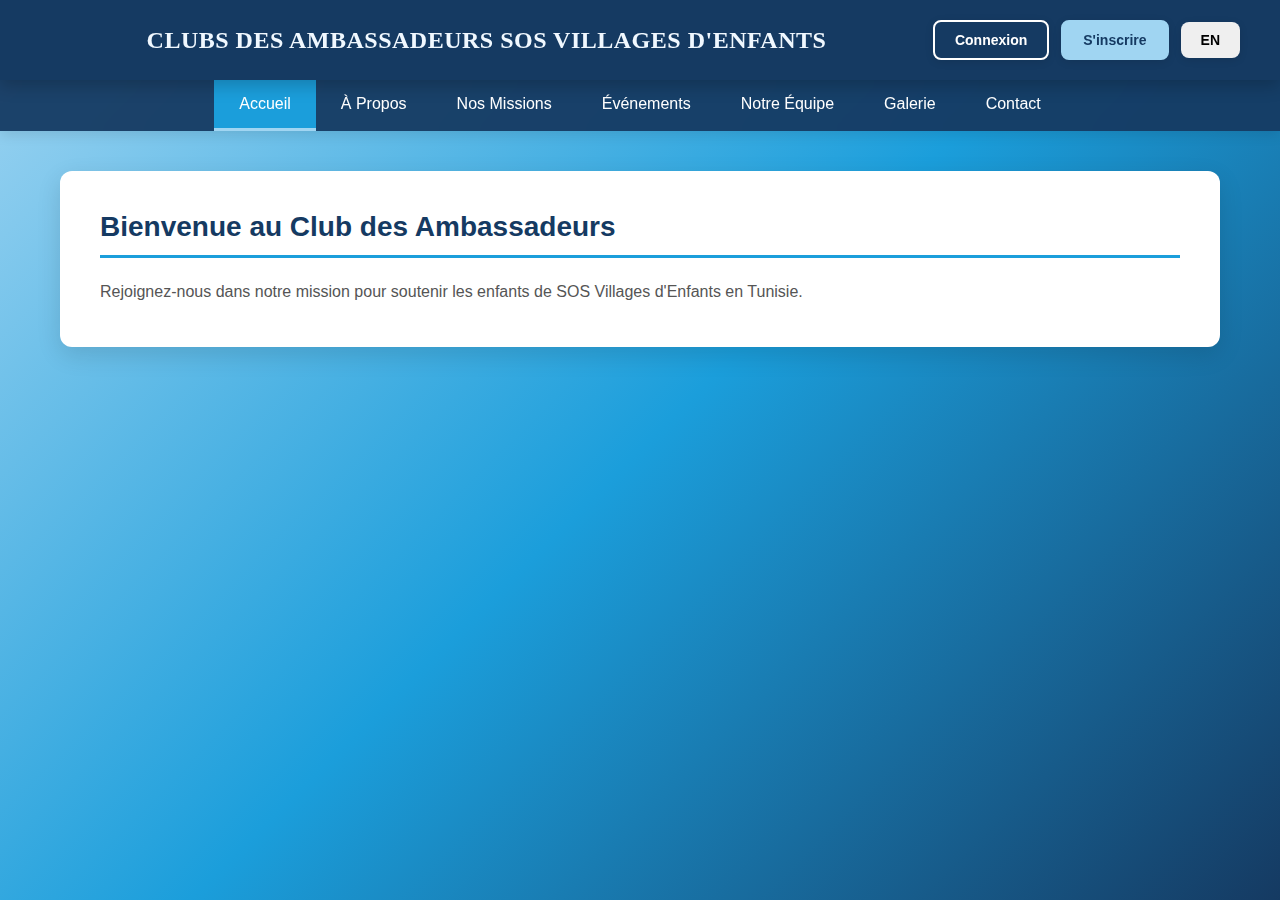
<file: index.html>
<!DOCTYPE html>
<html lang="fr">
<head>
    <meta charset="UTF-8">
    <meta name="viewport" content="width=device-width, initial-scale=1.0">
    <link rel="stylesheet" href="style.css">
    <script src="script.js"></script>
    <link rel="icon" href="imgs/IMG_1289.png" type="image/png">
    <title>Clubs des ambassadeurs VESOS</title>
</head>
<body>
    <header>
        <div class="header-content">
            <img src="imgs/logo-sos-village11-1.png" alt="SOS Logo" id="logo" onclick="gohome()">
            <h1 id="main-title">CLUBS DES AMBASSADEURS SOS VILLAGES D'ENFANTS</h1>
            <div class="header-buttons">
                <button class="btn btn-login" id="login-btn">Connexion</button>
                <button class="btn btn-signup" id="signup-btn">S'inscrire</button>
                <button class="btn btn-lang" id="lang-btn">EN</button>
            </div>
        </div>
    </header>

    
    <nav class="navbar">
        <ul>
            <li><a href="#accueil" class="nav-link active">Accueil</a></li>
            <li><a href="#about" class="nav-link">À Propos</a></li>
            <li><a href="#missions" class="nav-link">Nos Missions</a></li>
            <li><a href="#events" class="nav-link">Événements</a></li>
            <li><a href="#team" class="nav-link">Notre Équipe</a></li>
            <li><a href="#gallery" class="nav-link">Galerie</a></li>
            <li><a href="#contact" class="nav-link">Contact</a></li>
        </ul>
    </nav>

    <main>
        <section id="accueil" class="section active">
            <h2>Bienvenue au Club des Ambassadeurs</h2>
            <p>Rejoignez-nous dans notre mission pour soutenir les enfants de SOS Villages d'Enfants en Tunisie.</p>
        </section>

        <section id="about" class="section">
            <h2>À Propos</h2>
            <p>Le Club des Ambassadeurs est une organisation dédiée à sensibiliser et mobiliser la communauté tunisienne autour de la cause des enfants vulnérables.</p>
        </section>

        <section id="missions" class="section">
            <h2>Nos Missions</h2>
            <p>Nos principales missions incluent le soutien éducatif, l'accompagnement social, et l'organisation d'activités pour les enfants.</p>
        </section>

        <section id="events" class="section">
            <h2>Événements</h2>
            <p>Découvrez nos prochains événements et initiatives.</p>
        </section>

        <section id="team" class="section">
            <h2>Notre Équipe</h2>
            <p>Rencontrez les ambassadeurs qui font la différence chaque jour.</p>
        </section>

        <section id="gallery" class="section">
            <h2>Galerie</h2>
            <p>Photos de nos activités et moments partagés.</p>
        </section>

        <section id="contact" class="section">
            <h2>Contact</h2>
            <p>Pour nous rejoindre ou pour plus d'informations, contactez-nous.</p>
        </section>
    </main>

</body>
</html>
</file>
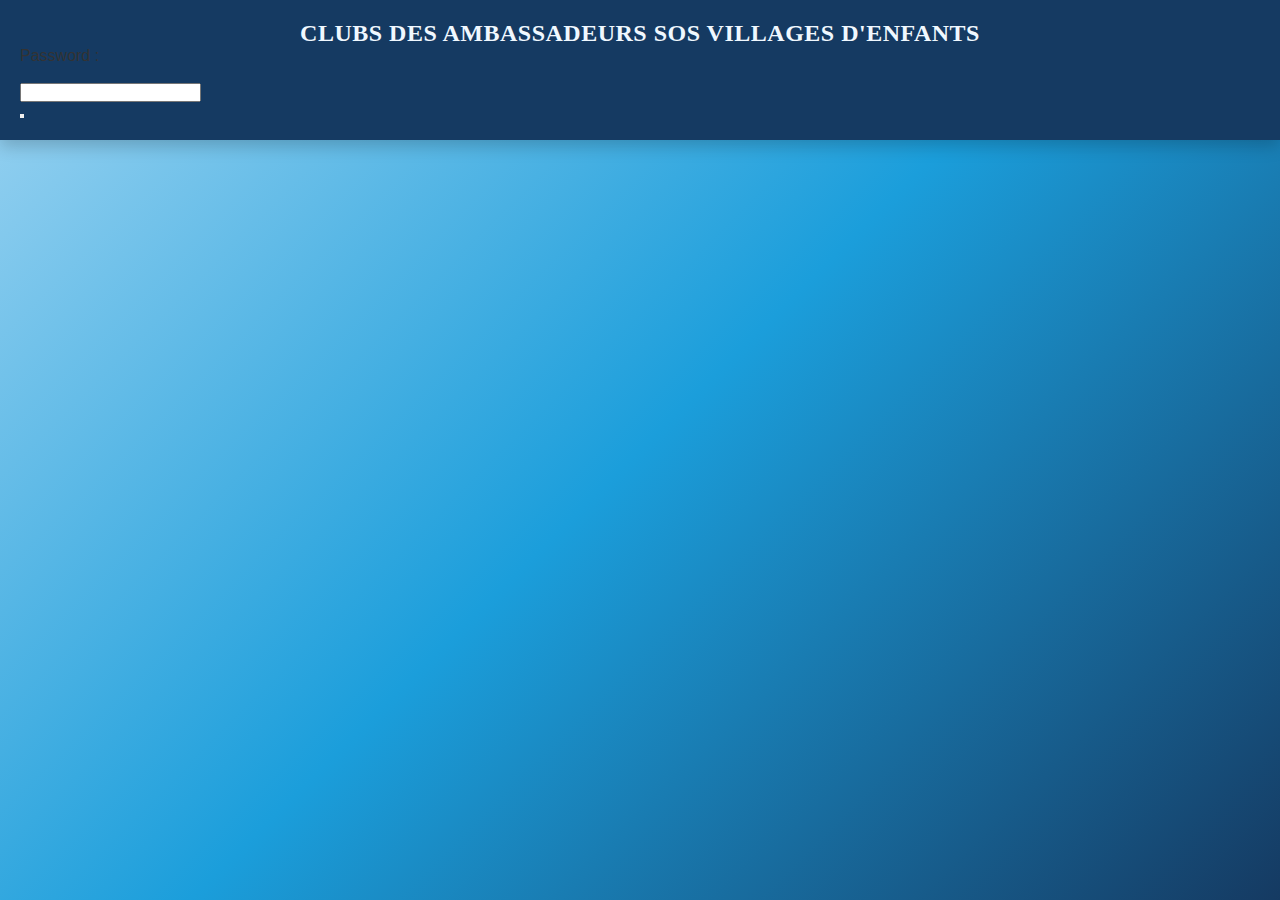
<file: login.html>
<!DOCTYPE html>
<html lang="en">
<head>
    <link rel="icon" href="imgs/IMG_1289.png" type="image/png"> 
    <meta charset="UTF-8">
    <link rel="stylesheet" href="style.css">
    <meta name="viewport" content="width=device-width, initial-scale=1.0">
    <title>login</title>
</head>
<body>
    <header>
        <div class="header-content">
            <img src="imgs/logo-sos-village11-1.png" alt="SOS Logo" id="logo" onclick="gohome()">
            <h1 id="main-title">CLUBS DES AMBASSADEURS SOS VILLAGES D'ENFANTS</h1></div>


            <label for="">Password :</label><br><br>
            <input type="text"><br>
            <button type="submit"></button>
            
        </form>
    </main>

    </center>
    

    
</body>
</html>
</file>
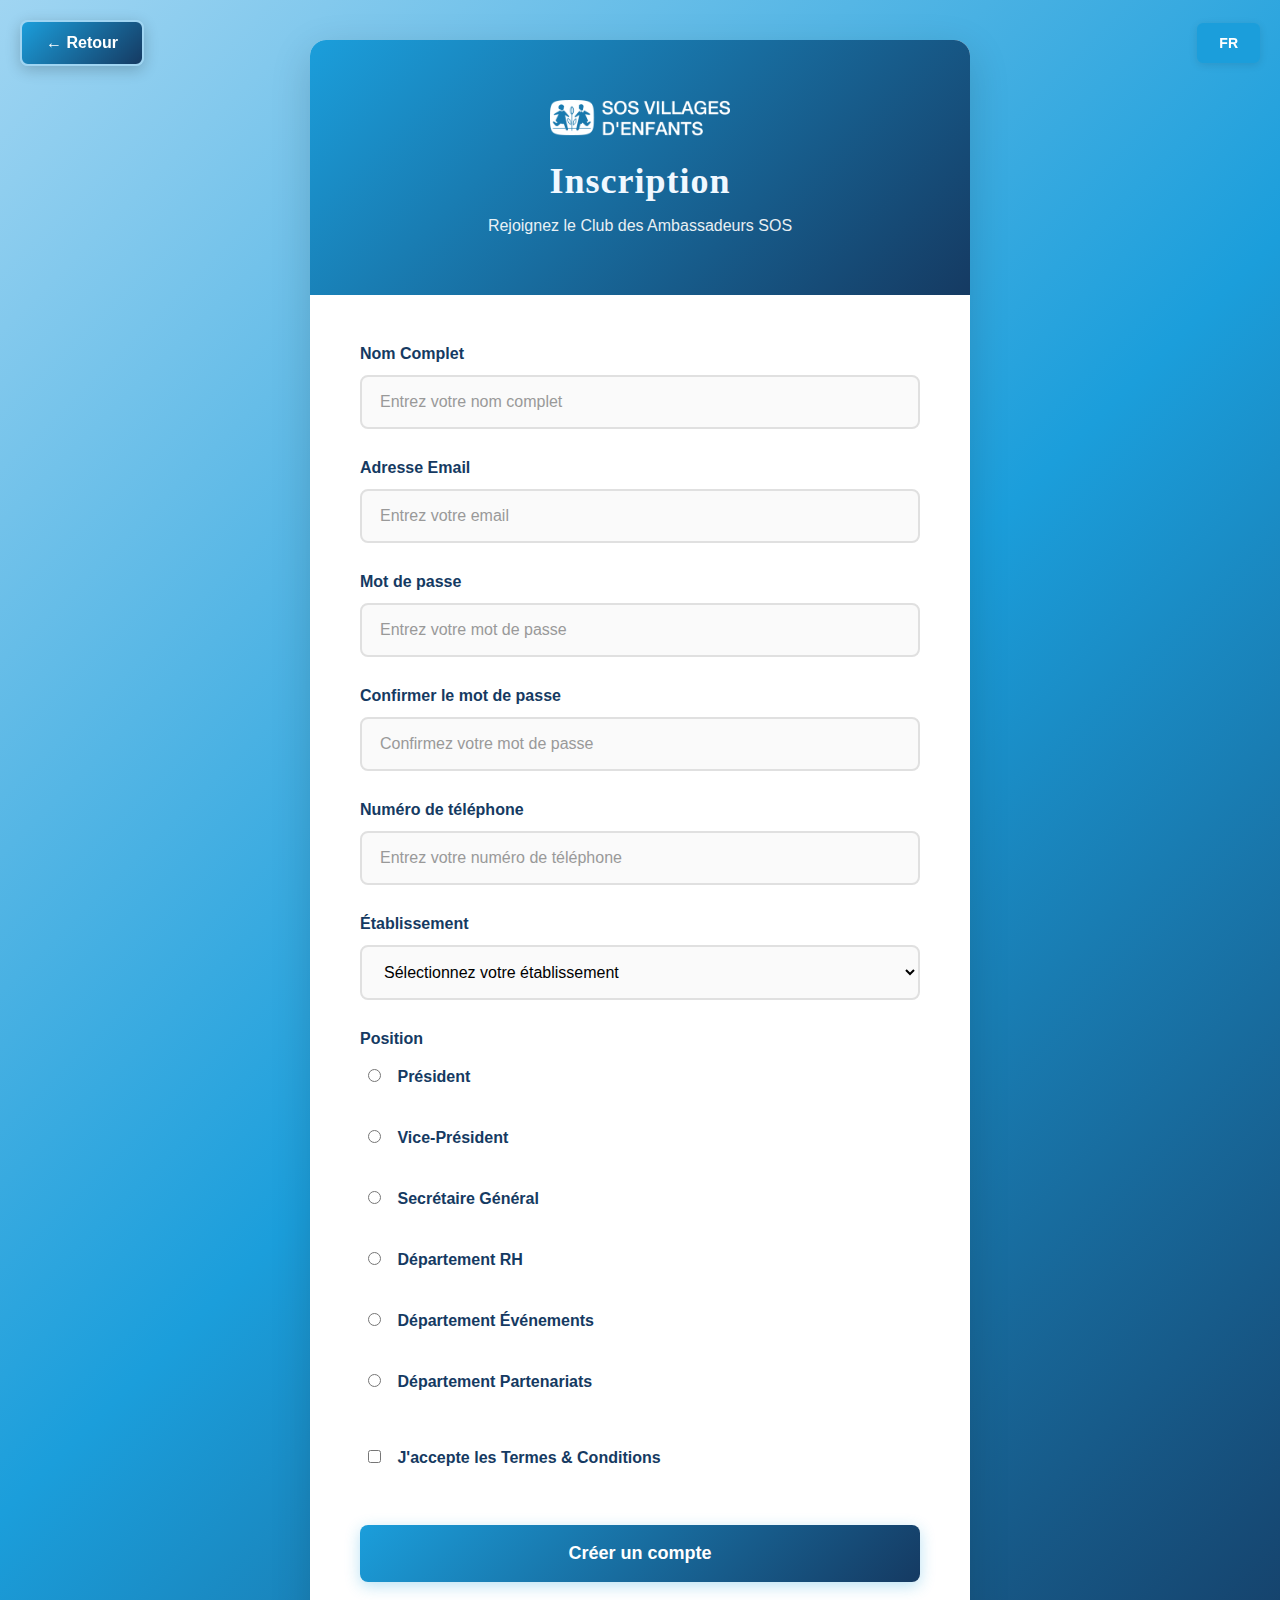
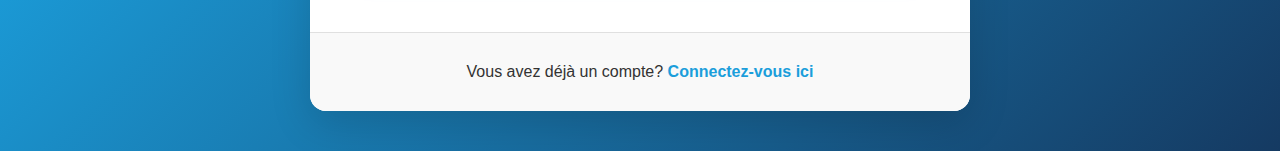
<file: signup.html>
<!DOCTYPE html>
<html lang="en">
<head>
    <link rel="icon" href="imgs/IMG_1289.png" type="image/png"> 
    <meta charset="UTF-8">
    <link rel="stylesheet" href="style.css">
    <meta name="viewport" content="width=device-width, initial-scale=1.0">
    <title>Sign Up - SOS Ambassadors Club</title>
</head>
<body class="signup-page">
    <div class="page-header">
        <a href="index.html" class="back-link">
            <button class="back-btn">← Back</button>
        </a>
        <div class="language-selector">
            <button class="btn btn-language" id="lang-btn">FR</button>
            <ul id="language-list" class="language-dropdown">
                <li data-lang="fr">Français</li>
                <li data-lang="en">English</li>
                <li data-lang="ar">العربية</li>
            </ul>
        </div>
    </div>

    <div class="signup-container">
        <div class="signup-card">
            <div class="signup-header">
                <img src="imgs/logoSOS_fr.png" alt="SOS Logo" class="signup-logo" id="signup-logo">
                <h1 id="signup-title">Sign Up</h1>
                <p id="signup-subtitle">Join the SOS Ambassadors Club</p>
            </div>

            <form class="signup-form">
                <!-- Name Field -->
                <div class="form-group">
                    <label for="fullname" id="label-fullname">Full Name</label>
                    <input type="text" id="fullname" name="fullname" placeholder="Enter your full name" required>
                </div>

                <!-- Email Field -->
                <div class="form-group">
                    <label for="email" id="label-email">Email Address</label>
                    <input type="email" id="email" name="email" placeholder="Enter your email" required>
                </div>

                <!-- Password Field -->
                <div class="form-group">
                    <label for="password" id="label-password">Password</label>
                    <input type="password" id="password" name="password" placeholder="Enter your password" required>
                </div>

                <!-- Confirm Password Field -->
                <div class="form-group">
                    <label for="confirm-password" id="label-confirm-password">Confirm Password</label>
                    <input type="password" id="confirm-password" name="confirm-password" placeholder="Confirm your password" required>
                </div>

                <!-- Phone Field -->
                <div class="form-group">
                    <label for="phone" id="label-phone">Phone Number</label>
                    <input type="tel" id="phone" name="phone" placeholder="Enter your phone number" required>
                </div>

                <!-- Empty Select Field -->
                <div class="form-group">
                    <label for="etablissement" id="label-etablissement">Établissement *</label>
                    <select id="etablissement" name="etablissement" required>
                        <option value="" hidden selected disabled>Sélectionnez votre établissement</option>
                        
                        <optgroup label="SOUSSE">
                            <option value="Faculté de Droit et Sciences Politiques - Sousse">Faculté de Droit et Sciences Eco. et Politiques</option>
                            <option value="Faculté de Médecine de Sousse">Faculté de Médecine</option>
                            <option value="Faculté des Lettres et Sciences Humaines - Sousse">Faculté des Lettres et Sciences Humaines</option>
                            <option value="IHEC Sousse">IHEC Sousse (Institut des Hautes Etudes Commerciales)</option>
                            <option value="ISG Sousse">ISG Sousse (Institut Supérieur de Gestion)</option>
                            <option value="ISET Sousse">ISET Sousse</option>
                            <option value="ISFF Sousse">ISFF Sousse (Institut Supérieur de Finance et de Fiscalité)</option>
                            <option value="ISTLS Sousse">ISTLS Sousse (Institut Supérieur du Transport et de la Logistique)</option>
                            <option value="ISBAS Sousse">ISBAS Sousse (Institut Supérieur de Beaux Arts)</option>
                            <option value="ISM Sousse">ISM Sousse (Institut Supérieur de Musique)</option>
                            <option value="ISSATS Sousse">ISSATS Sousse (Institut Supérieur des Sciences Appliquées et de Technologie)</option>
                            <option value="ISSI Sousse">ISSI Sousse (Institut Supérieur des Sciences Infirmières)</option>
                            <option value="ESSTSS">ESSTSS (Ecole Supérieure des Sciences et Techniques de la Santé)</option>
                            <option value="ENISo">ENISo (Ecole Nationale d'Ingénieurs de Sousse)</option>
                            <option value="IPB Sousse">IPB Sousse (Institut Privé des Beaux-Arts - Privé)</option>
                            <option value="ISPSS Sousse">ISPSS Sousse (Institut Supérieur Privé des Sciences de la Santé - Privé)</option>
                            <option value="ISPSIEF Sousse">ISPSIEF Sousse (Institut Supérieur Privé des Sciences Infirmières Etoile de Formation - Privé)</option>
                            <option value="IHE Sousse">IHE Sousse (Institut des Hautes Études - Privé)</option>
                            <option value="Université Privée de Sousse (UPS)">Université Privée de Sousse (UPS)</option>
                            <option value="ESPRIT Sousse">ESPRIT (Privé)</option>
                            <option value="ESB Sousse">ESB - Esprit School of Business (Privé)</option>
                            <option value="ESPITA Sousse">ESPITA (Privé)</option>
                            <option value="FMSA Sousse">FMSA (Privé)</option>
                            <option value="UPSAT Sousse">UPSAT (Privé)</option>
                            <option value="ESPIT Sousse">ESPIT (Privé)</option>
                            <option value="ESPIN Sousse">ESPIN (Privé)</option>
                            <option value="EPI Polytechnique Sousse">EPI Polytechnique (Privé)</option>
                            <option value="EPI Digital School Sousse">EPI Digital School (Privé)</option>
                            <option value="EPI Arch Sousse">EPI Arch (Privé)</option>
                            <option value="EPI Business School Sousse">EPI Business School (Privé)</option>
                        </optgroup>
                        
                        <optgroup label="HAMMAM SOUSSE">
                            <option value="ISITCOM Hammam Sousse">ISITCOM Hammam Sousse (Institut Supérieur d'Informatique et des Technologies de Communication)</option>
                            <option value="ESSTHS Hammam Sousse">ESSTHS Hammam Sousse (Ecole Supérieure des Sciences et de la Technologie)</option>
                        </optgroup>
                        
                        <optgroup label="CHOTT MERIEM">
                            <option value="ISA Chott Mériem">ISA Chott Mériem (Institut Supérieur Agronomique)</option>
                        </optgroup>
                        
                        <optgroup label="MONASTIR">
                            <option value="Faculté des Sciences de Monastir">Faculté des Sciences</option>
                            <option value="Faculté de Médecine de Monastir">Faculté de Médecine</option>
                            <option value="Faculté de Médecine Dentaire de Monastir">Faculté de Médecine Dentaire</option>
                            <option value="Faculté de Pharmacie de Monastir">Faculté de Pharmacie</option>
                            <option value="ENIM">ENIM (École Nationale d'Ingénieurs)</option>
                            <option value="ISIMM">ISIMM (Institut Supérieur d'Informatique et de Mathématiques)</option>
                            <option value="ISBS Monastir">ISBS (Institut Supérieur de Biotechnologie de Monastir)</option>
                            <option value="IPEIEM">IPEIEM (Institut Préparatoire aux Études d'Ingénieurs)</option>
                            <option value="ISB Monastir">ISB Monastir (Institut Supérieur de Biotechnologie)</option>
                            <option value="ESSTSSM">ESSTSSM</option>
                            <option value="ISMMM">ISMMM (Institut Supérieur Métiers Mode)</option>
                            <option value="POLYTECH Monastir">POLYTECH Monastir (Privé)</option>
                            <option value="Université Centrale">Université Centrale (Privé)</option>
                        </optgroup>
                        
                        <optgroup label="MOKNINE">
                            <option value="ISLAAB Moknine">ISLAAB Moknine (Institut Supérieur des Langues Appliquées aux Affaires et au Tourisme)</option>
                        </optgroup>
                        
                        <optgroup label="MAHDIA">
                            <option value="FSEG Mahdia">FSEG Mahdia</option>
                            <option value="ISI Mahdia">ISI Mahdia (Institut Supérieur d'Informatique)</option>
                            <option value="ISSATM Mahdia">ISSATM Mahdia (Institut Supérieur des Sciences Appliquées et de Technologie)</option>
                            <option value="ISAM Mahdia">ISAM Mahdia (Institut Supérieur des Arts et Métiers)</option>
                            <option value="ISEAH Mahdia">ISEAH Mahdia (Institut Supérieur des Études Appliquées en Humanités)</option>
                            <option value="ISET Mahdia">ISET Mahdia</option>
                        </optgroup>
                        
                        <optgroup label="KSAR HELLAL">
                            <option value="ISET Ksar Hellal">ISET Ksar Hellal</option>
                        </optgroup>
                        
                        <optgroup label="SFAX">
                            <option value="Faculté de Droit de Sfax">Faculté de Droit</option>
                            <option value="FSEG Sfax">FSEG Sfax (Faculté des Sciences Economiques et de Gestion)</option>
                            <option value="Faculté de Médecine de Sfax">Faculté de Médecine</option>
                            <option value="Faculté des Sciences de Sfax">Faculté des Sciences</option>
                            <option value="Faculté des Lettres et Sciences Humaines de Sfax">Faculté des Lettres et Sciences Humaines</option>
                            <option value="ENIS Sfax">ENIS (Ecole Nationale d'Ingénieurs)</option>
                            <option value="ESC Sfax">ESC Sfax (Ecole Supérieure de Commerce)</option>
                            <option value="ISECS Sfax">ISECS (Institut Supérieur d'Electronique et de Communication)</option>
                            <option value="ISGIS Sfax">ISGIS (Institut Supérieur de Gestion Industrielle)</option>
                            <option value="IHEC Sfax">IHEC Sfax (Institut des Hautes Etudes Commerciales)</option>
                            <option value="ISAAS Sfax">ISAAS (Institut Supérieur d'Administration des Affaires)</option>
                            <option value="ISIMS Sfax">ISIMS (Institut Supérieur d'Informatique et de Multimédia)</option>
                            <option value="ISAMS Sfax">ISAMS (Institut Supérieur des Arts et Métiers)</option>
                            <option value="ISBM Sfax">ISBM (Institut Supérieur de Biotechnologie)</option>
                            <option value="ISET Sfax">ISET Sfax</option>
                            <option value="Institut de l'Olivier Sfax">Institut de l'Olivier</option>
                            <option value="ESPIT Sfax">ESPIT Sfax (Ecole Supérieure Internationale Privée de Technologie - Privé)</option>
                        </optgroup>
                        
                        <optgroup label="KAIROUAN">
                            <option value="Faculté des Lettres et Sciences Humaines - Kairouan">Faculté des Lettres et Sciences Humaines</option>
                            <option value="Faculté des Sciences et Techniques de Sidi Bouzid">Faculté des Sciences et Techniques de Sidi Bouzid</option>
                            <option value="ISIG Kairouan">ISIG Kairouan (Institut Supérieur d'Informatique et de Gestion)</option>
                            <option value="ISEJP Kairouan">ISEJP Kairouan (Institut Supérieur des Etudes Juridiques et Politiques)</option>
                            <option value="ISSATK Kairouan">ISSATK Kairouan (Institut Supérieur des Sciences Appliquées et de Technologie)</option>
                            <option value="ISAMK Kairouan">ISAMK Kairouan (Institut Supérieur des Arts et Métiers)</option>
                            <option value="ISAMIK Kairouan">ISAMIK Kairouan (Institut Supérieur des Mathématiques Appliquées et de l'Informatique)</option>
                            <option value="ISEAHS Sbeïtla">ISEAHS Sbeïtla (Institut Supérieur des Etudes Appliquées en Sciences Humaines)</option>
                            <option value="ISAM Kasserine">ISAM Kasserine (Institut Supérieur des Arts et Métiers)</option>
                            <option value="ISSAT Kasserine">ISSAT Kasserine (Institut Supérieur des Sciences Appliquées et de Technologie)</option>
                            <option value="ISET Kasserine">ISET Kasserine</option>
                            <option value="ISAM Sidi Bouzid">ISAM Sidi Bouzid (Institut Supérieur des Arts et Métiers)</option>
                            <option value="ISET Kairouan">ISET Kairouan</option>
                            <option value="ISPSIK Kairouan">ISPSIK Kairouan (Institut Supérieur Privé des Sciences Infirmières - Privé)</option>
                        </optgroup>
                    </select>
                </div>

                <!-- Position Selection -->
                <div class="form-group">
                    <label id="label-position">Position</label>
                    <div class="position-options">
                        <label class="checkbox-label">
                            <input type="radio" name="position" value="president" class="position-radio">
                            <span id="pos-president">President</span>
                        </label>
                        <label class="checkbox-label">
                            <input type="radio" name="position" value="vice-president" class="position-radio">
                            <span id="pos-vice-president">Vice President</span>
                        </label>
                        <label class="checkbox-label">
                            <input type="radio" name="position" value="secretaire-general" class="position-radio">
                            <span id="pos-secretaire">Secretary General</span>
                        </label>
                        <label class="checkbox-label">
                            <input type="radio" name="position" value="rh" class="position-radio">
                            <span id="pos-rh">HR Department</span>
                            <!-- Sub-Position for RH (Hidden by default) -->
                            <div class="sub-position-nested" id="sub-position-rh" style="display: none;">
                                <label class="checkbox-label sub-checkbox">
                                    <input type="radio" name="sub-position" value="responsable" class="sub-position-radio">
                                    <span id="sub-pos-responsable">Responsible</span>
                                </label>
                                <label class="checkbox-label sub-checkbox">
                                    <input type="radio" name="sub-position" value="assistant" class="sub-position-radio">
                                    <span id="sub-pos-assistant">Assistant</span>
                                </label>
                            </div>
                        </label>
                        <label class="checkbox-label">
                            <input type="radio" name="position" value="event" class="position-radio">
                            <span id="pos-event">Event Department</span>
                            <!-- Sub-Position for Event (Hidden by default) -->
                            <div class="sub-position-nested" id="sub-position-event" style="display: none;">
                                <label class="checkbox-label sub-checkbox">
                                    <input type="radio" name="sub-position" value="responsable" class="sub-position-radio">
                                    <span id="sub-pos-responsable-event">Responsible</span>
                                </label>
                                <label class="checkbox-label sub-checkbox">
                                    <input type="radio" name="sub-position" value="assistant" class="sub-position-radio">
                                    <span id="sub-pos-assistant-event">Assistant</span>
                                </label>
                                <label class="checkbox-label sub-checkbox">
                                    <input type="radio" name="sub-position" value="active-member" class="sub-position-radio">
                                    <span id="sub-pos-active-event">Active Member</span>
                                </label>
                            </div>
                        </label>
                        <label class="checkbox-label">
                            <input type="radio" name="position" value="partnership" class="position-radio">
                            <span id="pos-partnership">Partnership Department</span>
                            <!-- Sub-Position for Partnership (Hidden by default) -->
                            <div class="sub-position-nested" id="sub-position-partnership" style="display: none;">
                                <label class="checkbox-label sub-checkbox">
                                    <input type="radio" name="sub-position" value="responsable" class="sub-position-radio">
                                    <span id="sub-pos-responsable-partnership">Responsible</span>
                                </label>
                                <label class="checkbox-label sub-checkbox">
                                    <input type="radio" name="sub-position" value="assistant" class="sub-position-radio">
                                    <span id="sub-pos-assistant-partnership">Assistant</span>
                                </label>
                                <label class="checkbox-label sub-checkbox">
                                    <input type="radio" name="sub-position" value="active-member" class="sub-position-radio">
                                    <span id="sub-pos-active-partnership">Active Member</span>
                                </label>
                            </div>
                        </label>
                    </div>
                </div>

                <!-- Terms & Conditions -->
                <div class="form-group">
                    <label class="checkbox-label">
                        <input type="checkbox" name="terms" required>
                        <span id="label-terms">I agree to the Terms & Conditions</span>
                    </label>
                </div>

                <button type="submit" class="signup-btn" id="signup-btn-submit">Create Account</button>
            </form>

            <div class="signup-footer">
                <p id="footer-text">Already have an account? <a href="login.html" class="login-link">Login here</a></p>
            </div>
        </div>
    </div>

    <script src="signup-lang.js"></script>
    <script src="signup.js"></script>
</body>
</html>
</file>
<file: style.css>
* {
    margin: 0;
    padding: 0;
    box-sizing: border-box;
}

html {
    scroll-behavior: smooth;
}

body {
    font-family: 'Segoe UI', Tahoma, Geneva, Verdana, sans-serif;
    background: linear-gradient(135deg, #a0d5f2 0%, #1b9edb 50%, #153a62 100%);
    min-height: 100vh;
    color: #333;
}

/* ===== ANIMATIONS ===== */
@keyframes fadeIn {
    from {
        opacity: 0;
        transform: translateY(20px);
    }
    to {
        opacity: 1;
        transform: translateY(0);
    }
}

@keyframes slideUp {
    from {
        opacity: 0;
        transform: translateY(30px);
    }
    to {
        opacity: 1;
        transform: translateY(0);
    }
}

@keyframes slideDown {
    from {
        opacity: 0;
        transform: translateY(-10px);
    }
    to {
        opacity: 1;
        transform: translateY(0);
    }
}

@keyframes pulse {
    0%, 100% {
        box-shadow: 0 4px 15px rgba(27, 158, 219, 0.3);
    }
    50% {
        box-shadow: 0 6px 20px rgba(27, 158, 219, 0.5);
    }
}

@keyframes slideInLeft {
    from {
        opacity: 0;
        transform: translateX(-30px);
    }
    to {
        opacity: 1;
        transform: translateX(0);
    }
}

@keyframes slideInRight {
    from {
        opacity: 0;
        transform: translateX(30px);
    }
    to {
        opacity: 1;
        transform: translateX(0);
    }
}

/* ===== HEADER STYLES ===== */
header {
    background-color: #153a62;
    padding: 20px;
    box-shadow: 0 4px 12px rgba(0, 0, 0, 0.15);
    transition: box-shadow 0.3s cubic-bezier(0.4, 0, 0.2, 1);
    position: sticky;
    top: 0;
    z-index: 2001;
}

header:hover {
    box-shadow: 0 6px 16px rgba(0, 0, 0, 0.2);
}

.arabic-logo {
    position: absolute;
    right: 0;
}

.header-content {
    display: flex;
    align-items: center;
    justify-content: space-between;
    max-width: 1200px;
    margin: 0 auto;
    position: relative;
}

#logo {
    width: 180px;
    height: auto;
    position: absolute;
    left: -350px;
    cursor: pointer;
    transition: all 0.4s cubic-bezier(0.4, 0, 0.2, 1);
    animation: slideInRight 0.8s ease-out 0.2s both;
}

#logo:hover {
    transform: scale(1.05);
    filter: drop-shadow(0 4px 8px rgba(255, 255, 255, 0.3));
}

h1 {
    text-align: center;
    font-family: fantasy;
    color: aliceblue;
    font-size: 24px;
    margin: 0;
    flex: 1;
    letter-spacing: 0.5px;
    transition: text-shadow 0.3s ease;
}

h1:hover {
    text-shadow: 0 0 20px rgba(255, 255, 255, 0.3);
}

/* ===== BUTTON STYLES ===== */
.header-buttons {
    display: flex;
    gap: 12px;
    align-items: center;
    animation: slideInLeft 0.8s ease-out 0.6s both;
}

.btn {
    padding: 10px 20px;
    border: none;
    border-radius: 8px;
    font-size: 14px;
    font-weight: 600;
    cursor: pointer;
    transition: all 0.4s cubic-bezier(0.4, 0, 0.2, 1);
    white-space: nowrap;
    position: relative;
    overflow: hidden;
    box-shadow: 0 2px 8px rgba(0, 0, 0, 0.1);
}

.btn::before {
    content: '';
    position: absolute;
    top: 0;
    left: -100%;
    width: 100%;
    height: 100%;
    background: rgba(255, 255, 255, 0.1);
    transition: left 0.3s ease;
    z-index: -1;
}

.btn:hover::before {
    left: 100%;
}

.btn-login {
    background-color: transparent;
    color: white;
    border: 2px solid white;
}

.btn-login:hover {
    background-color: white;
    color: #153a62;
    transform: translateY(-2px);
    box-shadow: 0 4px 12px rgba(255, 255, 255, 0.3);
}

.btn-signup {
    background-color: #a0d5f2;
    color: #153a62;
    border: 2px solid #a0d5f2;
}

.btn-signup:hover {
    background-color: #1b9edb;
    color: white;
    border-color: #1b9edb;
    transform: translateY(-2px);
    box-shadow: 0 4px 12px rgba(27, 158, 219, 0.4);
}

/* ===== LANGUAGE SELECTOR & DROPDOWN ===== */
.language-selector {
    position: relative;
    display: inline-block;
}

.btn-language {
    background-color: #1b9edb;
    color: white;
    border: 2px solid #1b9edb;
    min-width: 60px;
    padding: 10px 20px;
    border-radius: 6px;
    font-size: 14px;
    font-weight: 600;
    cursor: pointer;
    transition: all 0.3s cubic-bezier(0.4, 0, 0.2, 1);
    white-space: nowrap;
}

.btn-language:hover {
    background-color: #a0d5f2;
    color: #153a62;
    border-color: #a0d5f2;
    transform: translateY(-2px);
    box-shadow: 0 4px 12px rgba(160, 213, 242, 0.4);
}

.language-dropdown {
    display: none;
    position: absolute;
    top: calc(100% + 8px);
    right: 0;
    background-color: white;
    min-width: 160px;
    box-shadow: 0 8px 24px rgba(0, 0, 0, 0.15);
    border-radius: 8px;
    z-index: 9999;
    list-style: none;
    padding: 0;
    margin: 0;
    opacity: 0;
    transform: translateY(-10px);
    pointer-events: none;
    transition: all 0.3s cubic-bezier(0.4, 0, 0.2, 1);
}

.language-dropdown.active {
    display: block;
    opacity: 1;
    transform: translateY(0);
    pointer-events: auto;
    animation: slideDown 0.3s ease;
}

.language-dropdown li {
    padding: 14px 20px;
    cursor: pointer;
    transition: all 0.25s cubic-bezier(0.4, 0, 0.2, 1);
    color: #153a62;
    font-weight: 500;
    position: relative;
}

.language-dropdown li::before {
    content: '';
    position: absolute;
    left: 0;
    top: 0;
    height: 100%;
    width: 3px;
    background-color: #1b9edb;
    transform: scaleY(0);
    transition: transform 0.3s ease;
}

.language-dropdown li:hover {
    background-color: #f5f5f5;
    color: #1b9edb;
    padding-left: 25px;
}

.language-dropdown li:hover::before {
    transform: scaleY(1);
}

.language-dropdown li:first-child {
    border-radius: 8px 8px 0 0;
}

.language-dropdown li:last-child {
    border-radius: 0 0 8px 8px;
}

/* RTL support for Arabic */
[dir="rtl"] .language-dropdown {
    right: auto;
    left: 0;
}

[dir="rtl"] .language-dropdown li {
    text-align: right;
}

[dir="rtl"] .language-dropdown li::before {
    left: auto;
    right: 0;
}

[dir="rtl"] .language-dropdown li:hover {
    padding-left: 20px;
    padding-right: 25px;
}

/* ===== NAVIGATION ===== */
.navbar {
    background: rgba(21, 58, 98, 0.95);
    box-shadow: 0 4px 12px rgba(0, 0, 0, 0.1);
    position: relative;
    z-index: 99;
    backdrop-filter: blur(10px);
    transition: box-shadow 0.3s ease;
}

.navbar:hover {
    box-shadow: 0 6px 16px rgba(0, 0, 0, 0.15);
}

.navbar ul {
    list-style: none;
    display: flex;
    justify-content: center;
    flex-wrap: wrap;
    max-width: 1200px;
    margin: 0 auto;
}

.navbar li {
    margin: 0;
}

.navbar a {
    display: block;
    padding: 15px 25px;
    color: white;
    text-decoration: none;
    font-weight: 500;
    transition: all 0.3s cubic-bezier(0.4, 0, 0.2, 1);
    border-bottom: 3px solid transparent;
    position: relative;
}

.navbar a::after {
    content: '';
    position: absolute;
    bottom: 0;
    left: 0;
    width: 0;
    height: 3px;
    background-color: #a0d5f2;
    transition: width 0.3s cubic-bezier(0.4, 0, 0.2, 1);
}

.navbar a:hover {
    background: rgba(27, 158, 219, 0.1);
}

.navbar a:hover::after {
    width: 100%;
}

.navbar a.active {
    background: #1b9edb;
    border-bottom: 3px solid #a0d5f2;
}

/* ===== MAIN CONTENT ===== */
main {
    max-width: 1200px;
    margin: 40px auto;
    padding: 0 20px;
}

.section {
    display: none;
    background: white;
    padding: 40px;
    border-radius: 12px;
    box-shadow: 0 8px 24px rgba(0, 0, 0, 0.12);
    animation: fadeIn 0.5s cubic-bezier(0.4, 0, 0.2, 1);
    transition: box-shadow 0.3s ease;
}

.section:hover {
    box-shadow: 0 12px 32px rgba(0, 0, 0, 0.15);
}

.section.active {
    display: block;
}

.section h2 {
    color: #153a62;
    border-bottom: 3px solid #1b9edb;
    padding-bottom: 12px;
    margin-bottom: 20px;
    font-size: 28px;
    transition: color 0.3s ease;
}

.section h2:hover {
    color: #1b9edb;
}

.section p {
    color: #555;
    line-height: 1.8;
    font-size: 16px;
    transition: color 0.3s ease;
}

/* ===== PAGE HEADER ===== */
.page-header {
    position: fixed;
    top: 20px;
    left: 20px;
    right: 20px;
    display: flex;
    justify-content: space-between;
    align-items: center;
    z-index: 1000;
}

.back-link {
    display: inline-block;
    text-decoration: none;
}

.back-btn {
    padding: 12px 24px;
    background: linear-gradient(135deg, #1b9edb 0%, #153a62 100%);
    color: white;
    border: 2px solid #a0d5f2;
    border-radius: 8px;
    font-size: 16px;
    font-weight: 600;
    cursor: pointer;
    transition: all 0.3s cubic-bezier(0.4, 0, 0.2, 1);
    box-shadow: 0 4px 15px rgba(0, 0, 0, 0.2);
    display: flex;
    align-items: center;
    gap: 8px;
}

.back-btn:hover {
    background: linear-gradient(135deg, #a0d5f2 0%, #1b9edb 100%);
    color: #153a62;
    border-color: #153a62;
    box-shadow: 0 6px 20px rgba(0, 0, 0, 0.3);
    transform: translateX(-3px);
}

.back-btn:active {
    transform: translateX(-1px);
    box-shadow: 0 2px 10px rgba(0, 0, 0, 0.2);
}

/* ===== LOGIN PAGE ===== */
.login-page {
    display: flex;
    align-items: center;
    justify-content: center;
    min-height: 100vh;
    background: linear-gradient(135deg, #a0d5f2 0%, #1b9edb 50%, #153a62 100%);
    padding: 20px;
}

.login-container {
    width: 100%;
    max-width: 600px;
    padding: 20px;
}

.login-card {
    background: white;
    border-radius: 16px;
    box-shadow: 0 12px 40px rgba(0, 0, 0, 0.15);
    overflow: hidden;
    animation: slideUp 0.8s cubic-bezier(0.4, 0, 0.2, 1) 0.3s both;
    transition: box-shadow 0.4s cubic-bezier(0.4, 0, 0.2, 1), transform 0.4s cubic-bezier(0.4, 0, 0.2, 1);
}

.login-card:hover {
    box-shadow: 0 16px 48px rgba(0, 0, 0, 0.2);
    transform: translateY(-4px);
}

.login-header {
    background: linear-gradient(135deg, #1b9edb 0%, #153a62 100%);
    padding: 60px 30px;
    text-align: center;
    color: white;
}

.login-logo {
    width: 180px;
    height: auto;
    margin-bottom: 20px;
    transition: transform 0.4s cubic-bezier(0.4, 0, 0.2, 1);
    animation: slideInRight 0.8s ease-out 0.5s both;
}

.login-header:hover .login-logo {
    transform: scale(1.05);
    filter: drop-shadow(0 4px 8px rgba(27, 158, 219, 0.3));
}

.login-header h1 {
    font-size: 36px;
    margin-bottom: 15px;
    font-family: fantasy;
    letter-spacing: 1px;
}

.login-header p {
    font-size: 16px;
    opacity: 0.9;
    transition: opacity 0.3s ease;
}

.login-form {
    padding: 50px;
}

.form-group {
    margin-bottom: 30px;
}

.form-group label {
    display: block;
    margin-bottom: 12px;
    color: #153a62;
    font-weight: 600;
    font-size: 16px;
    transition: color 0.3s ease;
}

.form-group input {
    width: 100%;
    padding: 16px 18px;
    border: 2px solid #e0e0e0;
    border-radius: 8px;
    font-size: 16px;
    transition: all 0.3s cubic-bezier(0.4, 0, 0.2, 1);
    font-family: 'Segoe UI', Tahoma, Geneva, Verdana, sans-serif;
    background-color: #fafafa;
}

.form-group input:focus {
    outline: none;
    border-color: #1b9edb;
    background-color: white;
    box-shadow: 0 0 0 4px rgba(27, 158, 219, 0.1);
    transform: translateY(-2px);
}

.form-group input::placeholder {
    color: #999;
    transition: color 0.3s ease;
}

.form-group input:focus::placeholder {
    color: #1b9edb;
}

.form-options {
    display: flex;
    justify-content: space-between;
    align-items: center;
    margin-bottom: 30px;
    font-size: 16px;
}

.remember-me {
    display: flex;
    align-items: center;
    cursor: pointer;
    color: #333;
    transition: color 0.3s ease;
}

.remember-me:hover {
    color: #1b9edb;
}

.remember-me input {
    width: 18px;
    height: 18px;
    margin-right: 10px;
    cursor: pointer;
    accent-color: #1b9edb;
    transition: transform 0.2s ease;
}

.remember-me input:hover {
    transform: scale(1.1);
}

.forgot-password {
    color: #1b9edb;
    text-decoration: none;
    transition: all 0.3s ease;
    font-size: 16px;
    position: relative;
}

.forgot-password::after {
    content: '';
    position: absolute;
    bottom: -2px;
    left: 0;
    width: 0;
    height: 2px;
    background-color: #1b9edb;
    transition: width 0.3s ease;
}

.forgot-password:hover {
    color: #153a62;
}

.forgot-password:hover::after {
    width: 100%;
}

.login-btn {
    width: 100%;
    padding: 18px;
    background: linear-gradient(135deg, #1b9edb 0%, #153a62 100%);
    color: white;
    border: none;
    border-radius: 8px;
    font-size: 18px;
    font-weight: 600;
    cursor: pointer;
    transition: all 0.3s cubic-bezier(0.4, 0, 0.2, 1);
    box-shadow: 0 4px 15px rgba(27, 158, 219, 0.3);
    position: relative;
    overflow: hidden;
}

.login-btn::before {
    content: '';
    position: absolute;
    top: 0;
    left: -100%;
    width: 100%;
    height: 100%;
    background: rgba(255, 255, 255, 0.2);
    transition: left 0.3s ease;
}

.login-btn:hover {
    background: linear-gradient(135deg, #a0d5f2 0%, #1b9edb 100%);
    color: #153a62;
    box-shadow: 0 6px 20px rgba(27, 158, 219, 0.4);
    transform: translateY(-2px);
}

.login-btn:hover::before {
    left: 100%;
}

.login-btn:active {
    transform: translateY(0);
    box-shadow: 0 2px 10px rgba(27, 158, 219, 0.3);
}

.login-footer {
    padding: 30px 50px;
    text-align: center;
    background: #f9f9f9;
    border-top: 1px solid #e0e0e0;
    font-size: 16px;
    color: #333;
    transition: background-color 0.3s ease;
}

.signup-link {
    color: #1b9edb;
    text-decoration: none;
    font-weight: 600;
    transition: all 0.3s ease;
    position: relative;
}

.signup-link::after {
    content: '';
    position: absolute;
    bottom: -2px;
    left: 0;
    width: 0;
    height: 2px;
    background-color: #1b9edb;
    transition: width 0.3s ease;
}

.signup-link:hover {
    color: #153a62;
}

.signup-link:hover::after {
    width: 100%;
}

/* ===== SIGNUP PAGE ===== */
.signup-page {
    display: flex;
    align-items: center;
    justify-content: center;
    min-height: 100vh;
    background: linear-gradient(135deg, #a0d5f2 0%, #1b9edb 50%, #153a62 100%);
    padding: 20px;
}

.signup-container {
    width: 100%;
    max-width: 700px;
    padding: 20px;
}

.signup-card {
    background: white;
    border-radius: 16px;
    box-shadow: 0 12px 40px rgba(0, 0, 0, 0.15);
    overflow: hidden;
    animation: slideUp 0.8s cubic-bezier(0.4, 0, 0.2, 1) 0.3s both;
    transition: box-shadow 0.4s cubic-bezier(0.4, 0, 0.2, 1), transform 0.4s cubic-bezier(0.4, 0, 0.2, 1);
}

.signup-card:hover {
    box-shadow: 0 16px 48px rgba(0, 0, 0, 0.2);
    transform: translateY(-4px);
}

.signup-header {
    background: linear-gradient(135deg, #1b9edb 0%, #153a62 100%);
    padding: 60px 30px;
    text-align: center;
    color: white;
}

.signup-logo {
    width: 180px;
    height: auto;
    margin-bottom: 20px;
    transition: transform 0.3s ease;
}

.signup-header:hover .signup-logo {
    transform: scale(1.05);
}

.signup-header h1 {
    font-size: 36px;
    margin-bottom: 15px;
    font-family: fantasy;
    letter-spacing: 1px;
}

.signup-header p {
    font-size: 16px;
    opacity: 0.9;
}

.signup-form {
    padding: 50px;
}

.position-options {
    display: flex;
    flex-direction: column;
    gap: 15px;
}

.checkbox-label {
    display: flex;
    align-items: center;
    cursor: pointer;
    color: #333;
    font-size: 16px;
    transition: all 0.3s ease;
    padding: 8px;
    border-radius: 6px;
}

.checkbox-label:hover {
    background-color: #f5f5f5;
    color: #1b9edb;
}

.checkbox-label input[type="radio"],
.checkbox-label input[type="checkbox"] {
    width: auto;
    height: auto;
    margin-right: 12px;
    cursor: pointer;
    accent-color: #1b9edb;
}

.checkbox-label span {
    user-select: none;
    transition: color 0.3s ease;
}

.sub-position-nested {
    margin-left: 40px;
    margin-top: 10px;
    padding-left: 15px;
    border-left: 3px solid #1b9edb;
    animation: slideDown 0.3s ease;
}

.sub-checkbox {
    margin-bottom: 12px;
}

.sub-checkbox input[type="radio"] {
    width: 16px;
    height: 16px;
}

.signup-form select {
    width: 100%;
    padding: 16px 18px;
    border: 2px solid #e0e0e0;
    border-radius: 8px;
    font-size: 16px;
    transition: all 0.3s cubic-bezier(0.4, 0, 0.2, 1);
    font-family: 'Segoe UI', Tahoma, Geneva, Verdana, sans-serif;
    background-color: #fafafa;
    cursor: pointer;
}

.signup-form select:focus {
    outline: none;
    border-color: #1b9edb;
    background-color: white;
    box-shadow: 0 0 0 4px rgba(27, 158, 219, 0.1);
    transform: translateY(-2px);
}

.signup-btn {
    width: 100%;
    padding: 18px;
    background: linear-gradient(135deg, #1b9edb 0%, #153a62 100%);
    color: white;
    border: none;
    border-radius: 8px;
    font-size: 18px;
    font-weight: 600;
    cursor: pointer;
    transition: all 0.3s cubic-bezier(0.4, 0, 0.2, 1);
    box-shadow: 0 4px 15px rgba(27, 158, 219, 0.3);
    margin-top: 20px;
    position: relative;
    overflow: hidden;
}

.signup-btn::before {
    content: '';
    position: absolute;
    top: 0;
    left: -100%;
    width: 100%;
    height: 100%;
    background: rgba(255, 255, 255, 0.2);
    transition: left 0.3s ease;
}

.signup-btn:hover {
    background: linear-gradient(135deg, #a0d5f2 0%, #1b9edb 100%);
    color: #153a62;
    box-shadow: 0 6px 20px rgba(27, 158, 219, 0.4);
    transform: translateY(-2px);
}

.signup-btn:hover::before {
    left: 100%;
}

.signup-btn:active {
    transform: translateY(0);
    box-shadow: 0 2px 10px rgba(27, 158, 219, 0.3);
}

.signup-footer {
    padding: 30px 50px;
    text-align: center;
    background: #f9f9f9;
    border-top: 1px solid #e0e0e0;
    font-size: 16px;
    color: #333;
    transition: background-color 0.3s ease;
}

.login-link {
    color: #1b9edb;
    text-decoration: none;
    font-weight: 600;
    transition: all 0.3s ease;
    position: relative;
}

.login-link::after {
    content: '';
    position: absolute;
    bottom: -2px;
    left: 0;
    width: 0;
    height: 2px;
    background-color: #1b9edb;
    transition: width 0.3s ease;
}

.login-link:hover {
    color: #153a62;
}

.login-link:hover::after {
    width: 100%;
}

/* ===== RESPONSIVE DESIGN ===== */
@media (max-width: 768px) {
    .navbar ul {
        flex-direction: column;
    }
    
    .navbar a {
        text-align: center;
        padding: 12px 20px;
    }
    
    h1 {
        font-size: 18px;
    }
    
    .section {
        padding: 20px;
    }

    .header-content {
        flex-direction: column;
        gap: 10px;
    }

    #logo {
        position: static;
        margin-bottom: 10px;
    }

    .login-form,
    .signup-form {
        padding: 30px;
    }

    .login-header,
    .signup-header {
        padding: 40px 20px;
    }

    .page-header {
        top: 10px;
        left: 10px;
        right: 10px;
    }

    .back-btn {
        padding: 10px 16px;
        font-size: 14px;
    }

    .btn-language {
        min-width: 50px;
        padding: 8px 16px;
    }

    .language-dropdown {
        min-width: 140px;
    }
}

@media (max-width: 480px) {
    .header-buttons {
        gap: 8px;
    }

    .btn {
        padding: 8px 16px;
        font-size: 12px;
    }

    .login-container,
    .signup-container {
        padding: 10px;
    }

    .form-group {
        margin-bottom: 20px;
    }

    .login-form,
    .signup-form {
        padding: 20px;
    }

    .language-dropdown {
        min-width: 120px;
    }

    .language-dropdown li {
        padding: 12px 16px;
        font-size: 14px;
    }
}
</file>
